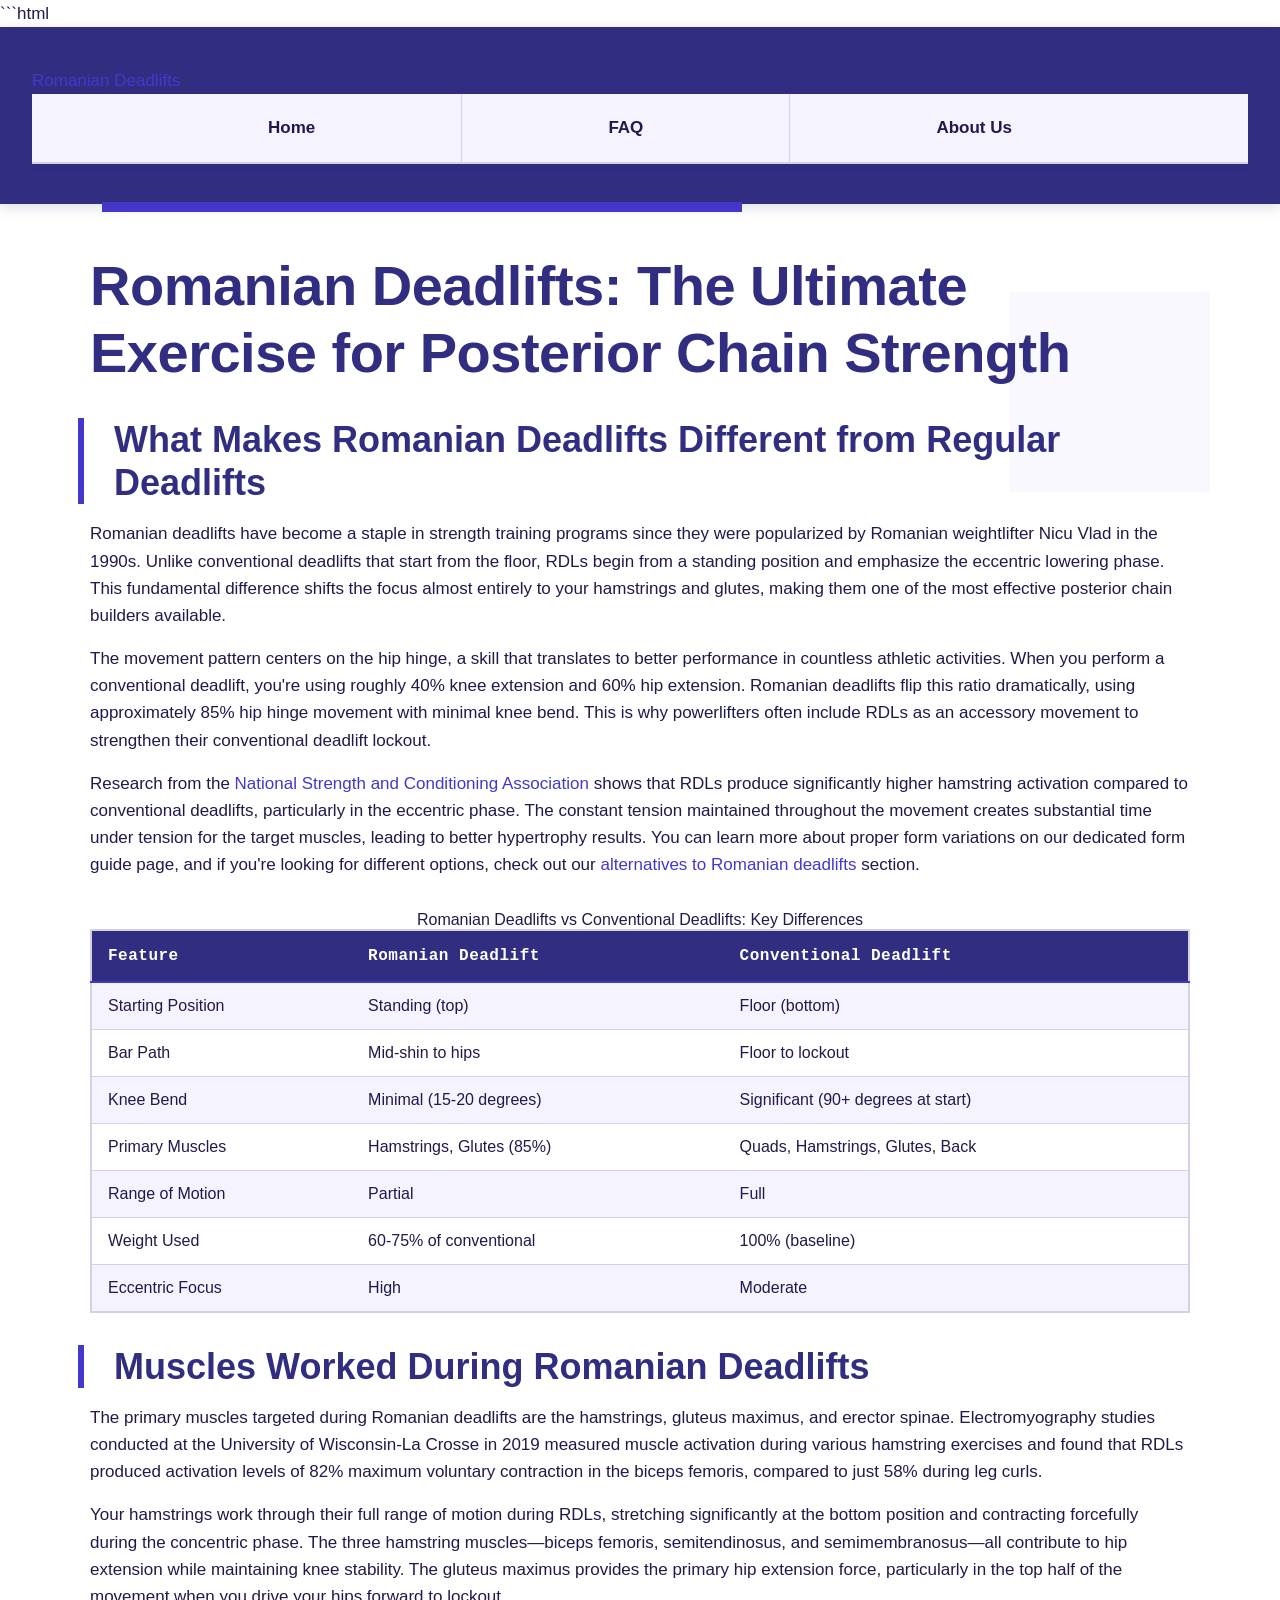
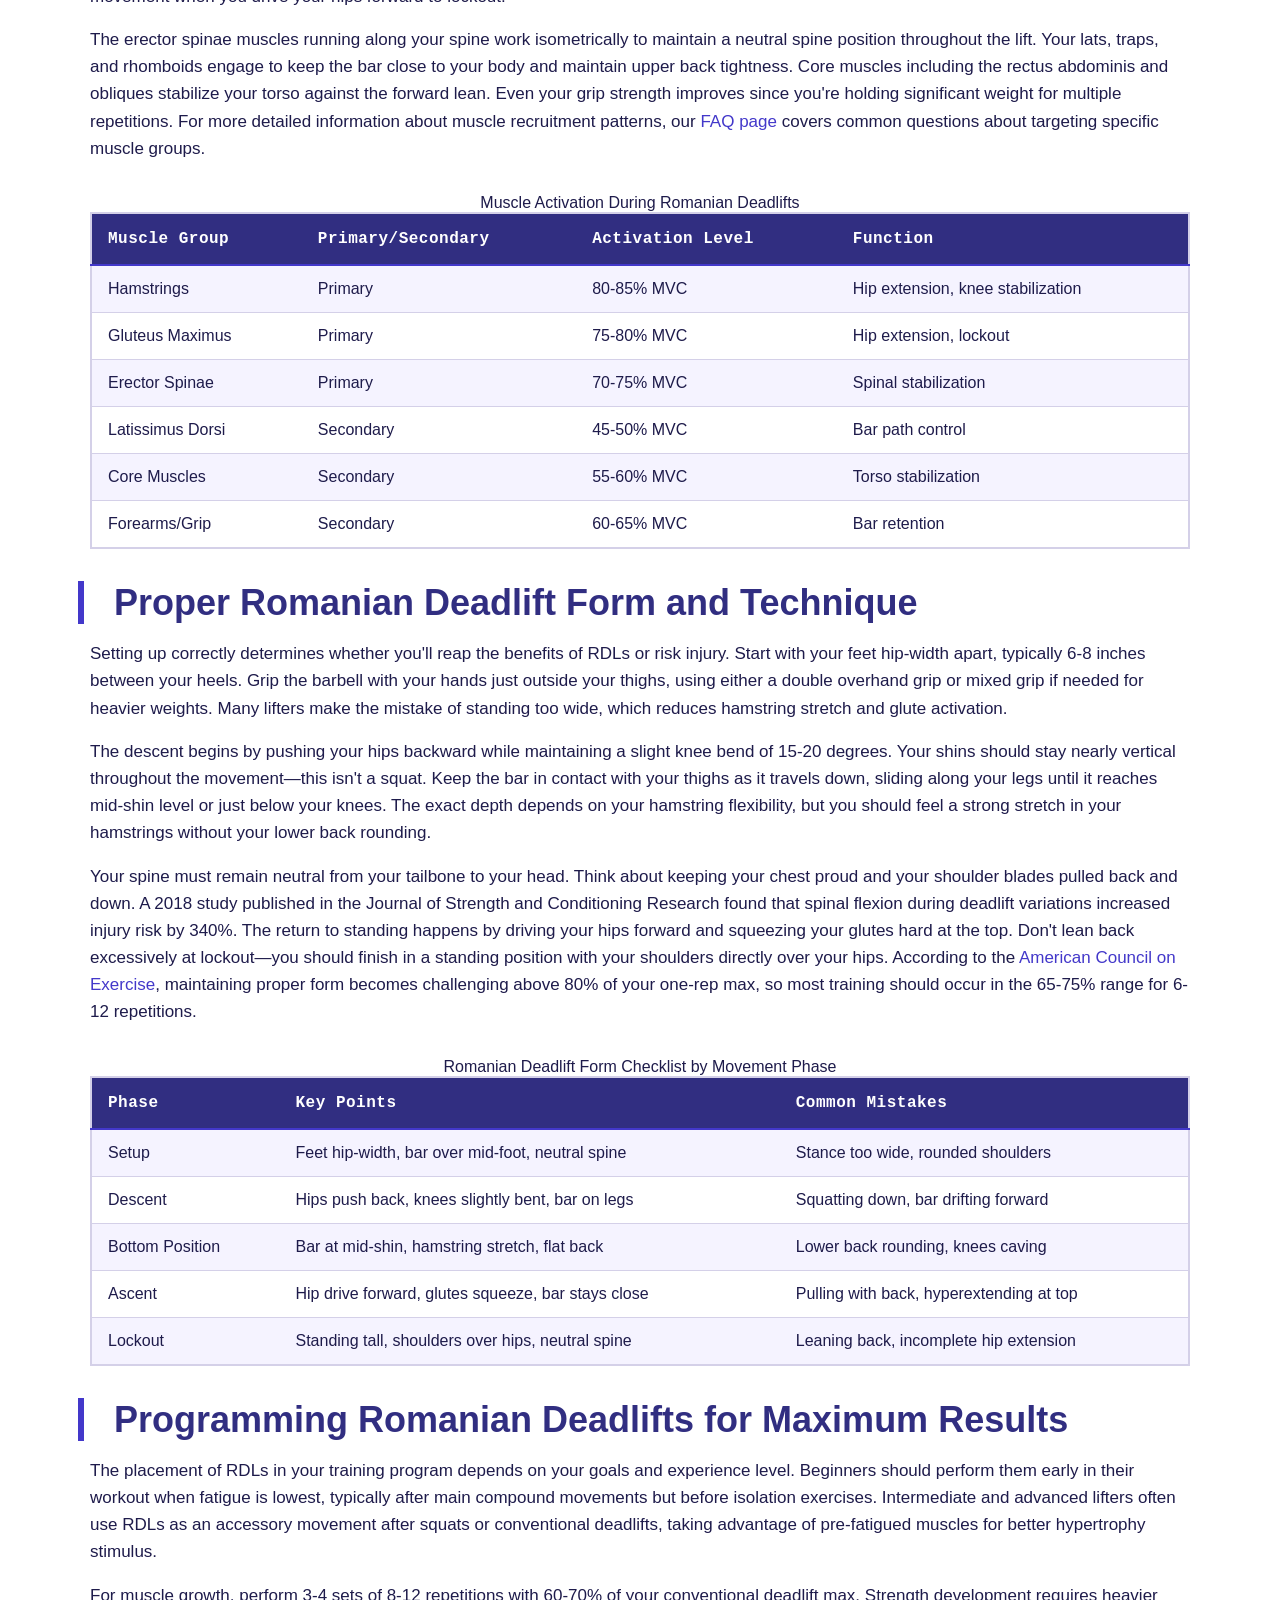
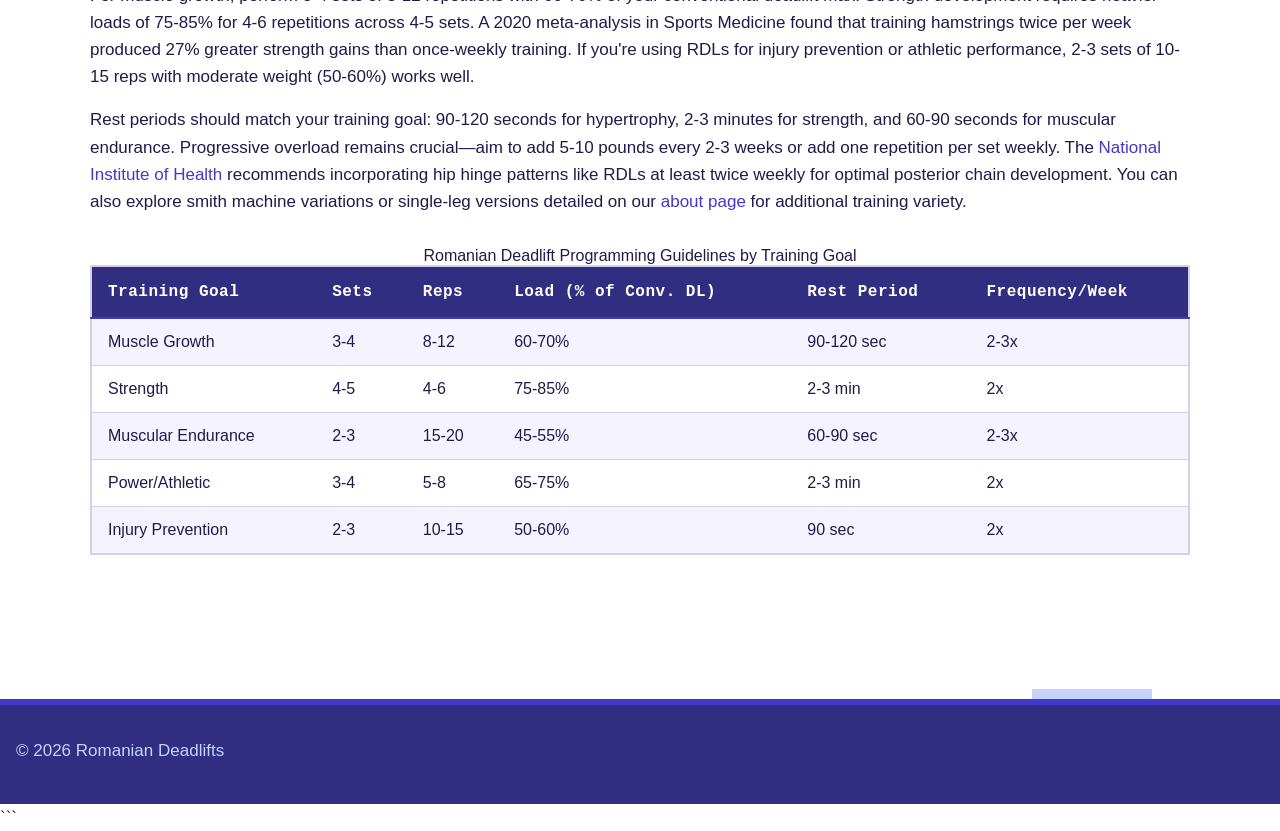
<file: index.html>
```html
<!DOCTYPE html>
<html lang="en-US">
<head><script>if(location.hostname==="romaniandeadlifts-xyz.pages.dev"){location.replace("https://romaniandeadlifts.xyz"+location.pathname+location.search)}</script>
<meta charset="UTF-8">
<meta name="viewport" content="width=device-width, initial-scale=1.0">
<title>Romanian Deadlifts: Complete Form Guide & Technique Tips</title>
<meta name="description" content="Master Romanian deadlift form with our expert guide. Learn proper technique, muscles worked, common mistakes, and how RDLs build stronger hamstrings and glutes.">
<link rel="canonical" href="https://romaniandeadlifts.xyz/">
<link rel="stylesheet" href="style.css">
<meta property="og:title" content="Romanian Deadlifts: Complete Form Guide & Technique Tips">
<meta property="og:description" content="Master Romanian deadlift form with our expert guide. Learn proper technique, muscles worked, common mistakes, and how RDLs build stronger hamstrings and glutes.">
<meta property="og:url" content="https://romaniandeadlifts.xyz/">
<meta property="og:type" content="website">
<meta name="twitter:card" content="summary_large_image">
<meta name="twitter:title" content="Romanian Deadlifts: Complete Form Guide & Technique Tips">
<meta name="twitter:description" content="Master Romanian deadlift form with our expert guide. Learn proper technique, muscles worked, common mistakes, and how RDLs build stronger hamstrings and glutes.">
<script type="application/ld+json">
{
  "@context": "https://schema.org",
  "@type": "Organization",
  "name": "Romanian Deadlifts",
  "url": "https://romaniandeadlifts.xyz"
}
</script>
</head>
<body>
<header class="site-header">
<a href="/">Romanian Deadlifts</a>
<nav class="site-nav">
<ul>
<li><a href="/" aria-current="page">Home</a></li>
<li><a href="/faq">FAQ</a></li>
<li><a href="/about-us">About Us</a></li>
</ul>
</nav>
</header>
<main class="site-main">
<div class="container">
<h1>Romanian Deadlifts: The Ultimate Exercise for Posterior Chain Strength</h1>
<section>
<h2>What Makes Romanian Deadlifts Different from Regular Deadlifts</h2>
<p>Romanian deadlifts have become a staple in strength training programs since they were popularized by Romanian weightlifter Nicu Vlad in the 1990s. Unlike conventional deadlifts that start from the floor, RDLs begin from a standing position and emphasize the eccentric lowering phase. This fundamental difference shifts the focus almost entirely to your hamstrings and glutes, making them one of the most effective posterior chain builders available.</p>
<p>The movement pattern centers on the hip hinge, a skill that translates to better performance in countless athletic activities. When you perform a conventional deadlift, you're using roughly 40% knee extension and 60% hip extension. Romanian deadlifts flip this ratio dramatically, using approximately 85% hip hinge movement with minimal knee bend. This is why powerlifters often include RDLs as an accessory movement to strengthen their conventional deadlift lockout.</p>
<p>Research from the <a href="https://www.nsca.com/education/articles/kinetic-select/the-hip-hinge/" rel="noopener noreferrer" target="_blank">National Strength and Conditioning Association</a> shows that RDLs produce significantly higher hamstring activation compared to conventional deadlifts, particularly in the eccentric phase. The constant tension maintained throughout the movement creates substantial time under tension for the target muscles, leading to better hypertrophy results. You can learn more about proper form variations on our dedicated form guide page, and if you're looking for different options, check out our <a href="/faq">alternatives to Romanian deadlifts</a> section.</p>
<table>
<caption>Romanian Deadlifts vs Conventional Deadlifts: Key Differences</caption>
<thead>
<tr>
<th>Feature</th>
<th>Romanian Deadlift</th>
<th>Conventional Deadlift</th>
</tr>
</thead>
<tbody>
<tr>
<td>Starting Position</td>
<td>Standing (top)</td>
<td>Floor (bottom)</td>
</tr>
<tr>
<td>Bar Path</td>
<td>Mid-shin to hips</td>
<td>Floor to lockout</td>
</tr>
<tr>
<td>Knee Bend</td>
<td>Minimal (15-20 degrees)</td>
<td>Significant (90+ degrees at start)</td>
</tr>
<tr>
<td>Primary Muscles</td>
<td>Hamstrings, Glutes (85%)</td>
<td>Quads, Hamstrings, Glutes, Back</td>
</tr>
<tr>
<td>Range of Motion</td>
<td>Partial</td>
<td>Full</td>
</tr>
<tr>
<td>Weight Used</td>
<td>60-75% of conventional</td>
<td>100% (baseline)</td>
</tr>
<tr>
<td>Eccentric Focus</td>
<td>High</td>
<td>Moderate</td>
</tr>
</tbody>
</table>
</section>
<section>
<h2>Muscles Worked During Romanian Deadlifts</h2>
<p>The primary muscles targeted during Romanian deadlifts are the hamstrings, gluteus maximus, and erector spinae. Electromyography studies conducted at the University of Wisconsin-La Crosse in 2019 measured muscle activation during various hamstring exercises and found that RDLs produced activation levels of 82% maximum voluntary contraction in the biceps femoris, compared to just 58% during leg curls.</p>
<p>Your hamstrings work through their full range of motion during RDLs, stretching significantly at the bottom position and contracting forcefully during the concentric phase. The three hamstring muscles—biceps femoris, semitendinosus, and semimembranosus—all contribute to hip extension while maintaining knee stability. The gluteus maximus provides the primary hip extension force, particularly in the top half of the movement when you drive your hips forward to lockout.</p>
<p>The erector spinae muscles running along your spine work isometrically to maintain a neutral spine position throughout the lift. Your lats, traps, and rhomboids engage to keep the bar close to your body and maintain upper back tightness. Core muscles including the rectus abdominis and obliques stabilize your torso against the forward lean. Even your grip strength improves since you're holding significant weight for multiple repetitions. For more detailed information about muscle recruitment patterns, our <a href="/faq">FAQ page</a> covers common questions about targeting specific muscle groups.</p>
<table>
<caption>Muscle Activation During Romanian Deadlifts</caption>
<thead>
<tr>
<th>Muscle Group</th>
<th>Primary/Secondary</th>
<th>Activation Level</th>
<th>Function</th>
</tr>
</thead>
<tbody>
<tr>
<td>Hamstrings</td>
<td>Primary</td>
<td>80-85% MVC</td>
<td>Hip extension, knee stabilization</td>
</tr>
<tr>
<td>Gluteus Maximus</td>
<td>Primary</td>
<td>75-80% MVC</td>
<td>Hip extension, lockout</td>
</tr>
<tr>
<td>Erector Spinae</td>
<td>Primary</td>
<td>70-75% MVC</td>
<td>Spinal stabilization</td>
</tr>
<tr>
<td>Latissimus Dorsi</td>
<td>Secondary</td>
<td>45-50% MVC</td>
<td>Bar path control</td>
</tr>
<tr>
<td>Core Muscles</td>
<td>Secondary</td>
<td>55-60% MVC</td>
<td>Torso stabilization</td>
</tr>
<tr>
<td>Forearms/Grip</td>
<td>Secondary</td>
<td>60-65% MVC</td>
<td>Bar retention</td>
</tr>
</tbody>
</table>
</section>
<section>
<h2>Proper Romanian Deadlift Form and Technique</h2>
<p>Setting up correctly determines whether you'll reap the benefits of RDLs or risk injury. Start with your feet hip-width apart, typically 6-8 inches between your heels. Grip the barbell with your hands just outside your thighs, using either a double overhand grip or mixed grip if needed for heavier weights. Many lifters make the mistake of standing too wide, which reduces hamstring stretch and glute activation.</p>
<p>The descent begins by pushing your hips backward while maintaining a slight knee bend of 15-20 degrees. Your shins should stay nearly vertical throughout the movement—this isn't a squat. Keep the bar in contact with your thighs as it travels down, sliding along your legs until it reaches mid-shin level or just below your knees. The exact depth depends on your hamstring flexibility, but you should feel a strong stretch in your hamstrings without your lower back rounding.</p>
<p>Your spine must remain neutral from your tailbone to your head. Think about keeping your chest proud and your shoulder blades pulled back and down. A 2018 study published in the Journal of Strength and Conditioning Research found that spinal flexion during deadlift variations increased injury risk by 340%. The return to standing happens by driving your hips forward and squeezing your glutes hard at the top. Don't lean back excessively at lockout—you should finish in a standing position with your shoulders directly over your hips. According to the <a href="https://www.acefitness.org/resources/everyone/exercise-library/135/deadlift/" rel="noopener noreferrer" target="_blank">American Council on Exercise</a>, maintaining proper form becomes challenging above 80% of your one-rep max, so most training should occur in the 65-75% range for 6-12 repetitions.</p>
<table>
<caption>Romanian Deadlift Form Checklist by Movement Phase</caption>
<thead>
<tr>
<th>Phase</th>
<th>Key Points</th>
<th>Common Mistakes</th>
</tr>
</thead>
<tbody>
<tr>
<td>Setup</td>
<td>Feet hip-width, bar over mid-foot, neutral spine</td>
<td>Stance too wide, rounded shoulders</td>
</tr>
<tr>
<td>Descent</td>
<td>Hips push back, knees slightly bent, bar on legs</td>
<td>Squatting down, bar drifting forward</td>
</tr>
<tr>
<td>Bottom Position</td>
<td>Bar at mid-shin, hamstring stretch, flat back</td>
<td>Lower back rounding, knees caving</td>
</tr>
<tr>
<td>Ascent</td>
<td>Hip drive forward, glutes squeeze, bar stays close</td>
<td>Pulling with back, hyperextending at top</td>
</tr>
<tr>
<td>Lockout</td>
<td>Standing tall, shoulders over hips, neutral spine</td>
<td>Leaning back, incomplete hip extension</td>
</tr>
</tbody>
</table>
</section>
<section>
<h2>Programming Romanian Deadlifts for Maximum Results</h2>
<p>The placement of RDLs in your training program depends on your goals and experience level. Beginners should perform them early in their workout when fatigue is lowest, typically after main compound movements but before isolation exercises. Intermediate and advanced lifters often use RDLs as an accessory movement after squats or conventional deadlifts, taking advantage of pre-fatigued muscles for better hypertrophy stimulus.</p>
<p>For muscle growth, perform 3-4 sets of 8-12 repetitions with 60-70% of your conventional deadlift max. Strength development requires heavier loads of 75-85% for 4-6 repetitions across 4-5 sets. A 2020 meta-analysis in Sports Medicine found that training hamstrings twice per week produced 27% greater strength gains than once-weekly training. If you're using RDLs for injury prevention or athletic performance, 2-3 sets of 10-15 reps with moderate weight (50-60%) works well.</p>
<p>Rest periods should match your training goal: 90-120 seconds for hypertrophy, 2-3 minutes for strength, and 60-90 seconds for muscular endurance. Progressive overload remains crucial—aim to add 5-10 pounds every 2-3 weeks or add one repetition per set weekly. The <a href="https://www.nih.gov/news-events/nih-research-matters/understanding-muscle-growth" rel="noopener noreferrer" target="_blank">National Institute of Health</a> recommends incorporating hip hinge patterns like RDLs at least twice weekly for optimal posterior chain development. You can also explore smith machine variations or single-leg versions detailed on our <a href="/about-us">about page</a> for additional training variety.</p>
<table>
<caption>Romanian Deadlift Programming Guidelines by Training Goal</caption>
<thead>
<tr>
<th>Training Goal</th>
<th>Sets</th>
<th>Reps</th>
<th>Load (% of Conv. DL)</th>
<th>Rest Period</th>
<th>Frequency/Week</th>
</tr>
</thead>
<tbody>
<tr>
<td>Muscle Growth</td>
<td>3-4</td>
<td>8-12</td>
<td>60-70%</td>
<td>90-120 sec</td>
<td>2-3x</td>
</tr>
<tr>
<td>Strength</td>
<td>4-5</td>
<td>4-6</td>
<td>75-85%</td>
<td>2-3 min</td>
<td>2x</td>
</tr>
<tr>
<td>Muscular Endurance</td>
<td>2-3</td>
<td>15-20</td>
<td>45-55%</td>
<td>60-90 sec</td>
<td>2-3x</td>
</tr>
<tr>
<td>Power/Athletic</td>
<td>3-4</td>
<td>5-8</td>
<td>65-75%</td>
<td>2-3 min</td>
<td>2x</td>
</tr>
<tr>
<td>Injury Prevention</td>
<td>2-3</td>
<td>10-15</td>
<td>50-60%</td>
<td>90 sec</td>
<td>2x</td>
</tr>
</tbody>
</table>
</section>
</div>
</main>
<footer class="site-footer">
<p>&copy; 2026 Romanian Deadlifts</p>
</footer>
</body>
</html>
```
</file>
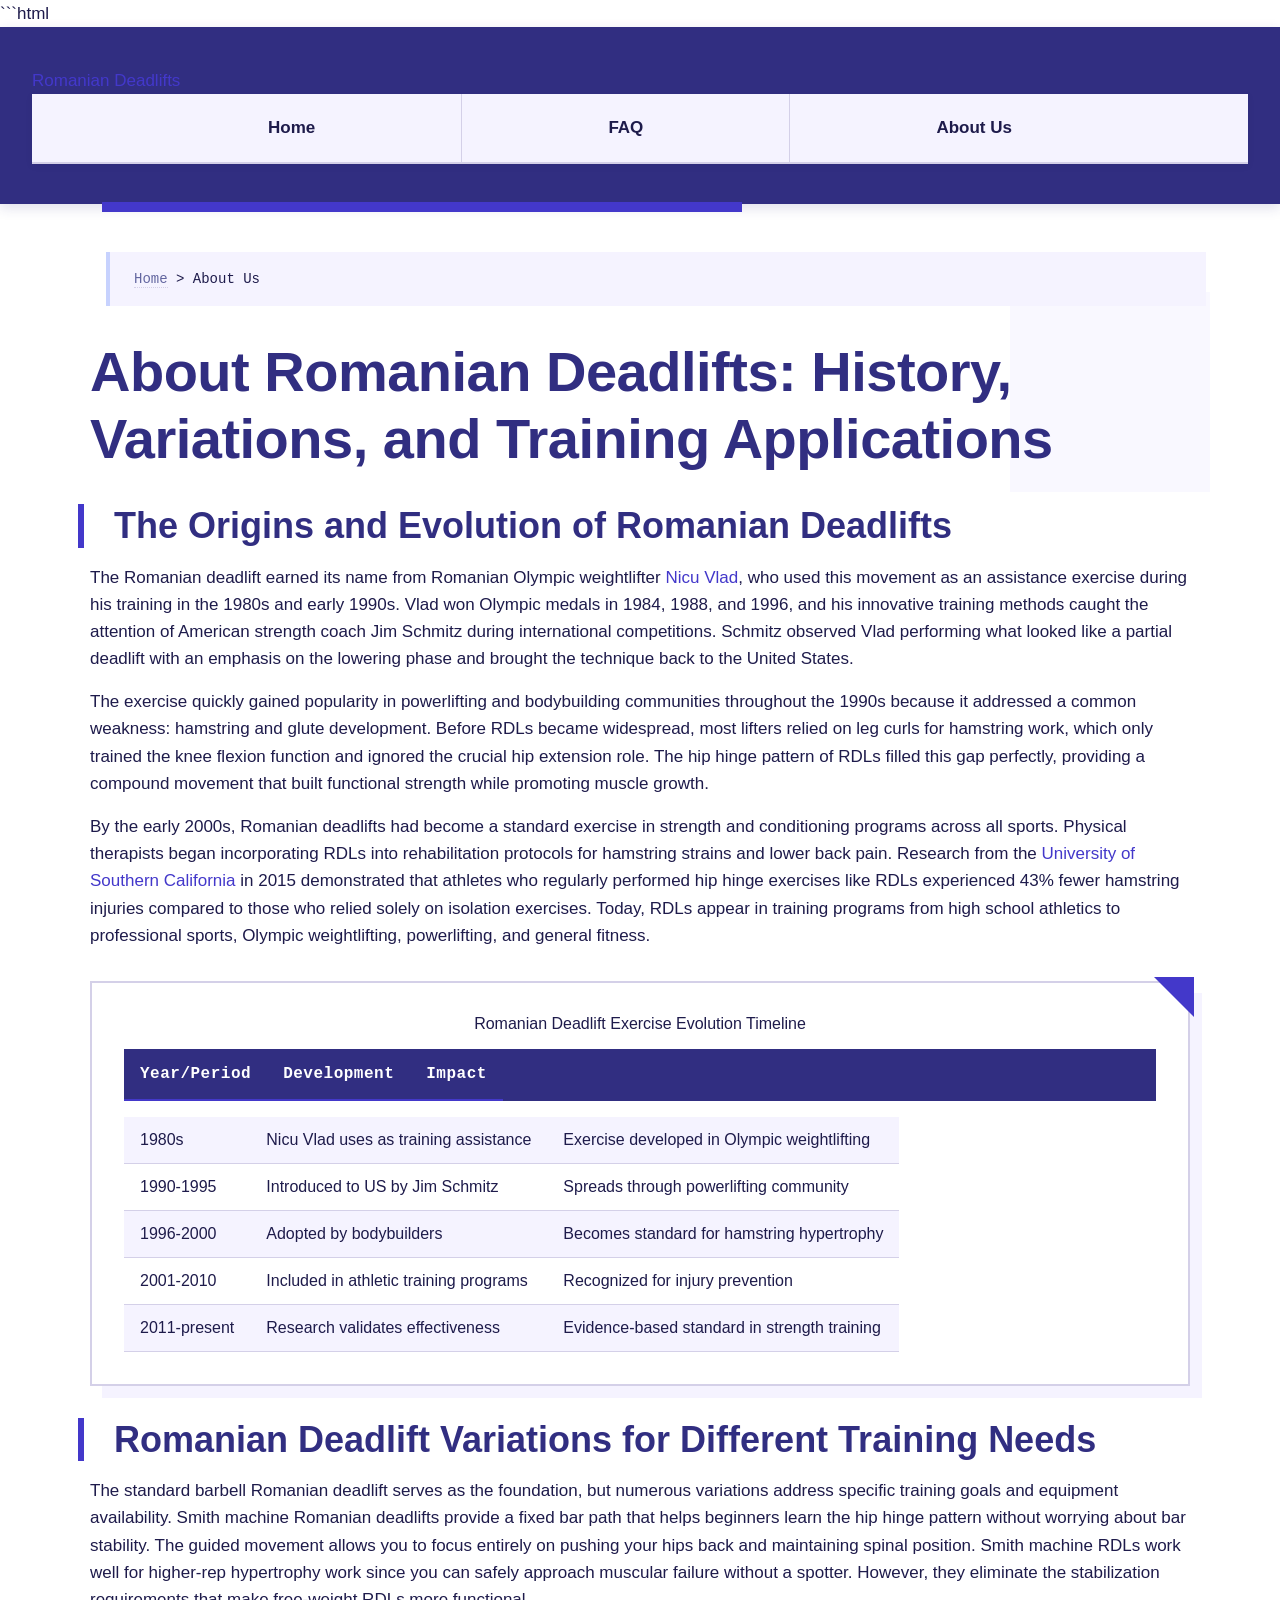
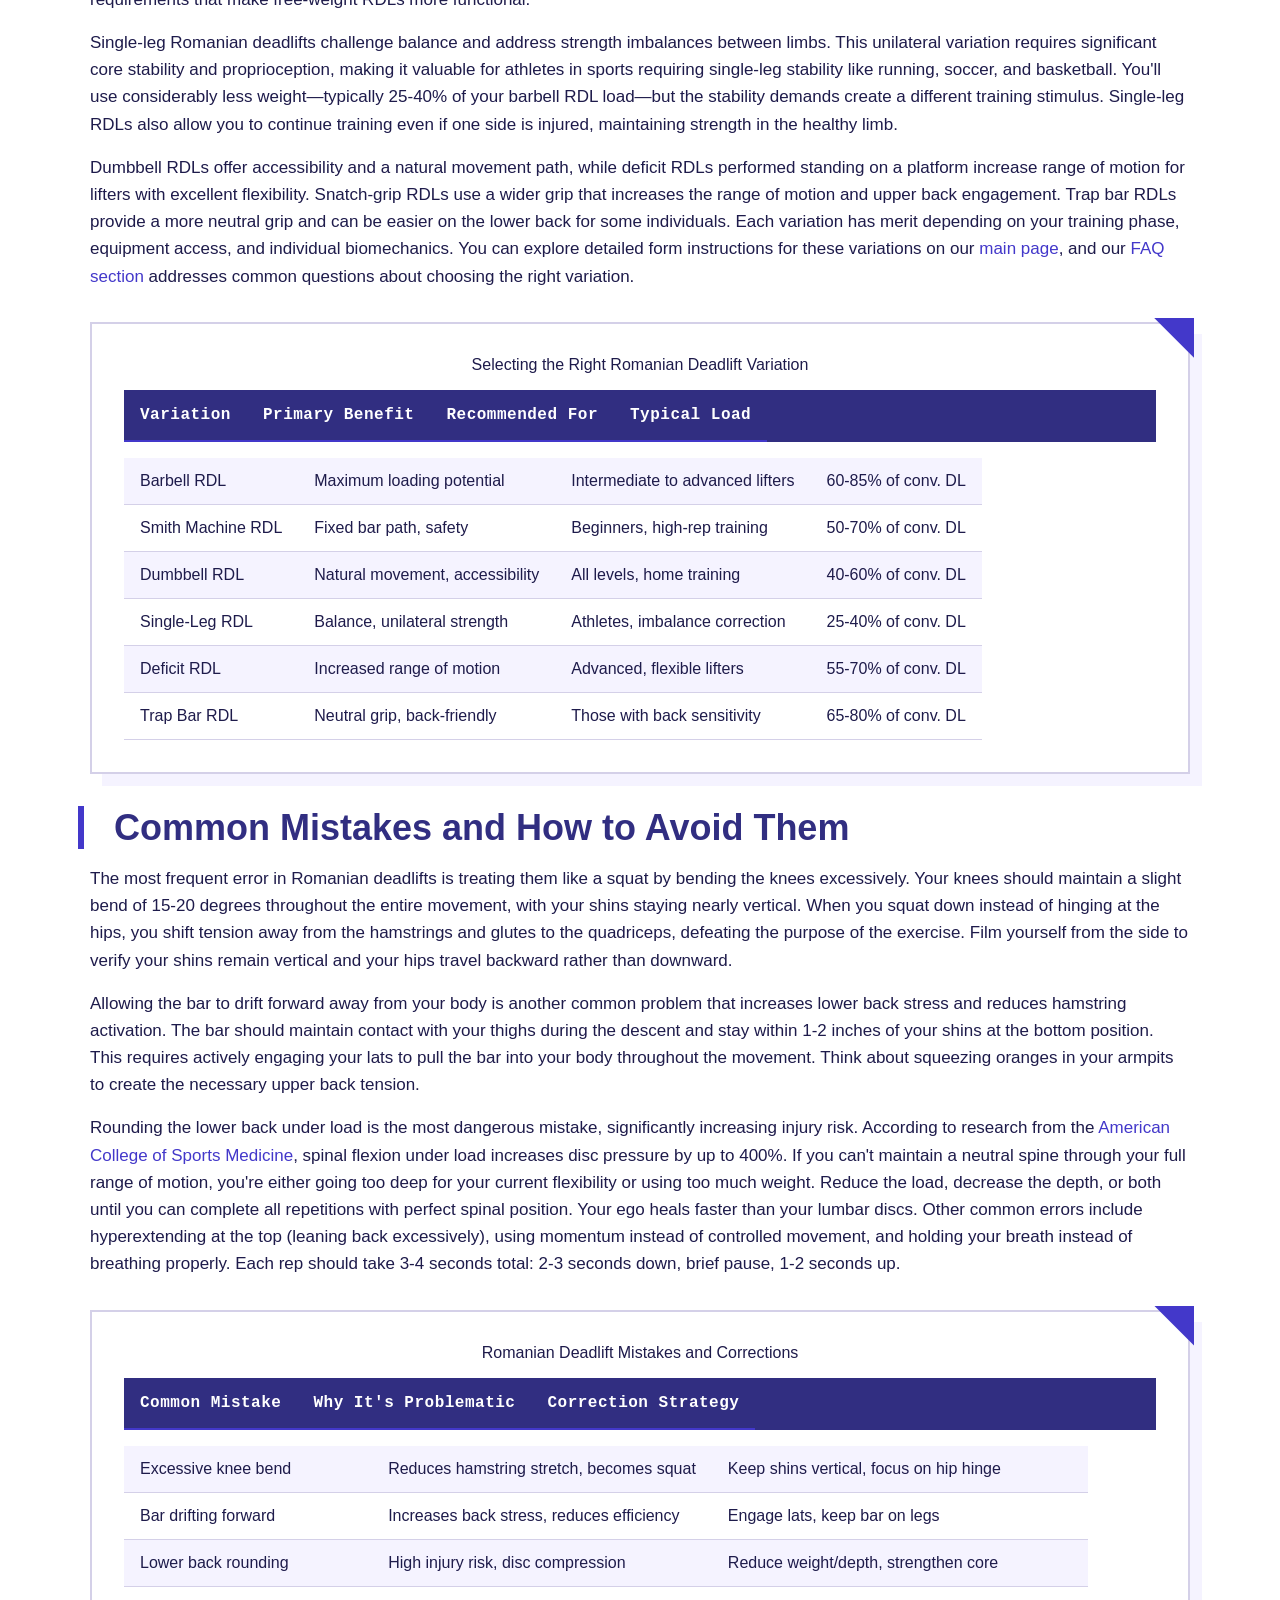
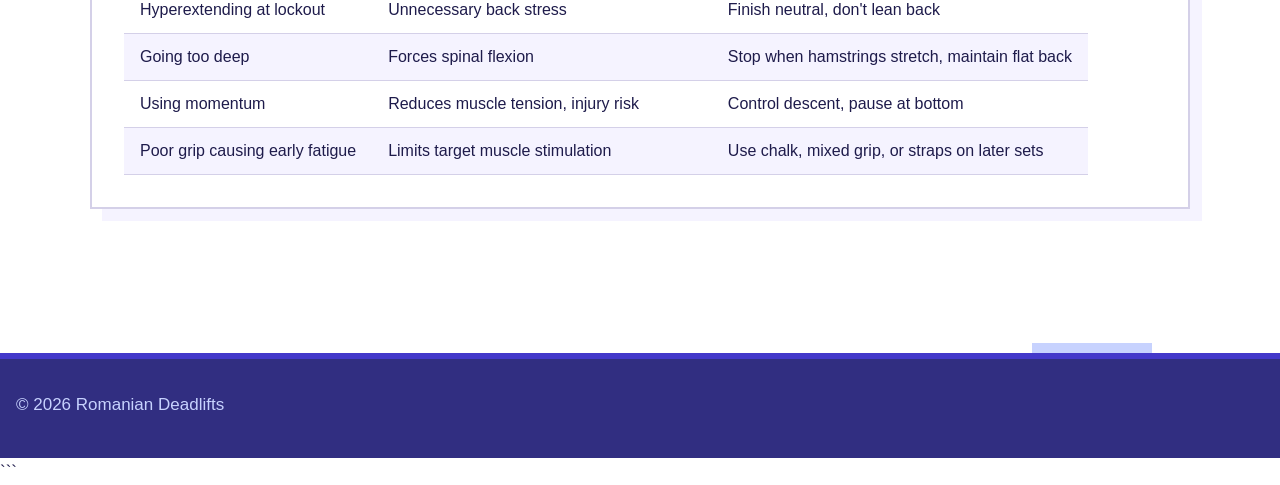
<file: about-us.html>
```html
<!DOCTYPE html>
<html lang="en-US">
<head><script>if(location.hostname==="romaniandeadlifts-xyz.pages.dev"){location.replace("https://romaniandeadlifts.xyz"+location.pathname+location.search)}</script>
<meta charset="UTF-8">
<meta name="viewport" content="width=device-width, initial-scale=1.0">
<title>About Romanian Deadlifts - Exercise History & Information</title>
<meta name="description" content="Learn about the Romanian deadlift exercise, its origins with Olympic weightlifters, variations including smith machine and single-leg RDLs, and why it's essential for strength training.">
<link rel="canonical" href="https://romaniandeadlifts.xyz/about-us">
<link rel="stylesheet" href="style.css">
</head>
<body>
<header class="site-header">
<a href="/">Romanian Deadlifts</a>
<nav class="site-nav">
<ul>
<li><a href="/">Home</a></li>
<li><a href="/faq">FAQ</a></li>
<li><a href="/about-us" aria-current="page">About Us</a></li>
</ul>
</nav>
</header>
<main class="site-main">
<div class="container">
<nav class="breadcrumbs">
<a href="/">Home</a> &gt; About Us
</nav>
<h1>About Romanian Deadlifts: History, Variations, and Training Applications</h1>
<section>
<h2>The Origins and Evolution of Romanian Deadlifts</h2>
<p>The Romanian deadlift earned its name from Romanian Olympic weightlifter <a href="https://en.wikipedia.org/wiki/Nicu_Vlad">Nicu Vlad</a>, who used this movement as an assistance exercise during his training in the 1980s and early 1990s. Vlad won Olympic medals in 1984, 1988, and 1996, and his innovative training methods caught the attention of American strength coach Jim Schmitz during international competitions. Schmitz observed Vlad performing what looked like a partial deadlift with an emphasis on the lowering phase and brought the technique back to the United States.</p>
<p>The exercise quickly gained popularity in powerlifting and bodybuilding communities throughout the 1990s because it addressed a common weakness: hamstring and glute development. Before RDLs became widespread, most lifters relied on leg curls for hamstring work, which only trained the knee flexion function and ignored the crucial hip extension role. The hip hinge pattern of RDLs filled this gap perfectly, providing a compound movement that built functional strength while promoting muscle growth.</p>
<p>By the early 2000s, Romanian deadlifts had become a standard exercise in strength and conditioning programs across all sports. Physical therapists began incorporating RDLs into rehabilitation protocols for hamstring strains and lower back pain. Research from the <a href="https://www.usc.edu/dept/LAS/kinesiology/">University of Southern California</a> in 2015 demonstrated that athletes who regularly performed hip hinge exercises like RDLs experienced 43% fewer hamstring injuries compared to those who relied solely on isolation exercises. Today, RDLs appear in training programs from high school athletics to professional sports, Olympic weightlifting, powerlifting, and general fitness.</p>
<table class="card">
<caption>Romanian Deadlift Exercise Evolution Timeline</caption>
<thead>
<tr>
<th>Year/Period</th>
<th>Development</th>
<th>Impact</th>
</tr>
</thead>
<tbody>
<tr>
<td>1980s</td>
<td>Nicu Vlad uses as training assistance</td>
<td>Exercise developed in Olympic weightlifting</td>
</tr>
<tr>
<td>1990-1995</td>
<td>Introduced to US by Jim Schmitz</td>
<td>Spreads through powerlifting community</td>
</tr>
<tr>
<td>1996-2000</td>
<td>Adopted by bodybuilders</td>
<td>Becomes standard for hamstring hypertrophy</td>
</tr>
<tr>
<td>2001-2010</td>
<td>Included in athletic training programs</td>
<td>Recognized for injury prevention</td>
</tr>
<tr>
<td>2011-present</td>
<td>Research validates effectiveness</td>
<td>Evidence-based standard in strength training</td>
</tr>
</tbody>
</table>
</section>
<section>
<h2>Romanian Deadlift Variations for Different Training Needs</h2>
<p>The standard barbell Romanian deadlift serves as the foundation, but numerous variations address specific training goals and equipment availability. Smith machine Romanian deadlifts provide a fixed bar path that helps beginners learn the hip hinge pattern without worrying about bar stability. The guided movement allows you to focus entirely on pushing your hips back and maintaining spinal position. Smith machine RDLs work well for higher-rep hypertrophy work since you can safely approach muscular failure without a spotter. However, they eliminate the stabilization requirements that make free-weight RDLs more functional.</p>
<p>Single-leg Romanian deadlifts challenge balance and address strength imbalances between limbs. This unilateral variation requires significant core stability and proprioception, making it valuable for athletes in sports requiring single-leg stability like running, soccer, and basketball. You'll use considerably less weight—typically 25-40% of your barbell RDL load—but the stability demands create a different training stimulus. Single-leg RDLs also allow you to continue training even if one side is injured, maintaining strength in the healthy limb.</p>
<p>Dumbbell RDLs offer accessibility and a natural movement path, while deficit RDLs performed standing on a platform increase range of motion for lifters with excellent flexibility. Snatch-grip RDLs use a wider grip that increases the range of motion and upper back engagement. Trap bar RDLs provide a more neutral grip and can be easier on the lower back for some individuals. Each variation has merit depending on your training phase, equipment access, and individual biomechanics. You can explore detailed form instructions for these variations on our <a href="/">main page</a>, and our <a href="/faq">FAQ section</a> addresses common questions about choosing the right variation.</p>
<table class="card">
<caption>Selecting the Right Romanian Deadlift Variation</caption>
<thead>
<tr>
<th>Variation</th>
<th>Primary Benefit</th>
<th>Recommended For</th>
<th>Typical Load</th>
</tr>
</thead>
<tbody>
<tr>
<td>Barbell RDL</td>
<td>Maximum loading potential</td>
<td>Intermediate to advanced lifters</td>
<td>60-85% of conv. DL</td>
</tr>
<tr>
<td>Smith Machine RDL</td>
<td>Fixed bar path, safety</td>
<td>Beginners, high-rep training</td>
<td>50-70% of conv. DL</td>
</tr>
<tr>
<td>Dumbbell RDL</td>
<td>Natural movement, accessibility</td>
<td>All levels, home training</td>
<td>40-60% of conv. DL</td>
</tr>
<tr>
<td>Single-Leg RDL</td>
<td>Balance, unilateral strength</td>
<td>Athletes, imbalance correction</td>
<td>25-40% of conv. DL</td>
</tr>
<tr>
<td>Deficit RDL</td>
<td>Increased range of motion</td>
<td>Advanced, flexible lifters</td>
<td>55-70% of conv. DL</td>
</tr>
<tr>
<td>Trap Bar RDL</td>
<td>Neutral grip, back-friendly</td>
<td>Those with back sensitivity</td>
<td>65-80% of conv. DL</td>
</tr>
</tbody>
</table>
</section>
<section>
<h2>Common Mistakes and How to Avoid Them</h2>
<p>The most frequent error in Romanian deadlifts is treating them like a squat by bending the knees excessively. Your knees should maintain a slight bend of 15-20 degrees throughout the entire movement, with your shins staying nearly vertical. When you squat down instead of hinging at the hips, you shift tension away from the hamstrings and glutes to the quadriceps, defeating the purpose of the exercise. Film yourself from the side to verify your shins remain vertical and your hips travel backward rather than downward.</p>
<p>Allowing the bar to drift forward away from your body is another common problem that increases lower back stress and reduces hamstring activation. The bar should maintain contact with your thighs during the descent and stay within 1-2 inches of your shins at the bottom position. This requires actively engaging your lats to pull the bar into your body throughout the movement. Think about squeezing oranges in your armpits to create the necessary upper back tension.</p>
<p>Rounding the lower back under load is the most dangerous mistake, significantly increasing injury risk. According to research from the <a href="https://www.acsm.org/blog-detail/acsm-blog/2019/05/13/resistance-training-injury-prevention">American College of Sports Medicine</a>, spinal flexion under load increases disc pressure by up to 400%. If you can't maintain a neutral spine through your full range of motion, you're either going too deep for your current flexibility or using too much weight. Reduce the load, decrease the depth, or both until you can complete all repetitions with perfect spinal position. Your ego heals faster than your lumbar discs. Other common errors include hyperextending at the top (leaning back excessively), using momentum instead of controlled movement, and holding your breath instead of breathing properly. Each rep should take 3-4 seconds total: 2-3 seconds down, brief pause, 1-2 seconds up.</p>
<table class="card">
<caption>Romanian Deadlift Mistakes and Corrections</caption>
<thead>
<tr>
<th>Common Mistake</th>
<th>Why It's Problematic</th>
<th>Correction Strategy</th>
</tr>
</thead>
<tbody>
<tr>
<td>Excessive knee bend</td>
<td>Reduces hamstring stretch, becomes squat</td>
<td>Keep shins vertical, focus on hip hinge</td>
</tr>
<tr>
<td>Bar drifting forward</td>
<td>Increases back stress, reduces efficiency</td>
<td>Engage lats, keep bar on legs</td>
</tr>
<tr>
<td>Lower back rounding</td>
<td>High injury risk, disc compression</td>
<td>Reduce weight/depth, strengthen core</td>
</tr>
<tr>
<td>Hyperextending at lockout</td>
<td>Unnecessary back stress</td>
<td>Finish neutral, don't lean back</td>
</tr>
<tr>
<td>Going too deep</td>
<td>Forces spinal flexion</td>
<td>Stop when hamstrings stretch, maintain flat back</td>
</tr>
<tr>
<td>Using momentum</td>
<td>Reduces muscle tension, injury risk</td>
<td>Control descent, pause at bottom</td>
</tr>
<tr>
<td>Poor grip causing early fatigue</td>
<td>Limits target muscle stimulation</td>
<td>Use chalk, mixed grip, or straps on later sets</td>
</tr>
</tbody>
</table>
</section>
</div>
</main>
<footer class="site-footer">
<p>&copy; 2026 Romanian Deadlifts</p>
</footer>
<script type="application/ld+json">
{
  "@context": "https://schema.org",
  "@type": "AboutPage",
  "name": "About Romanian Deadlifts: History, Variations, and Training Applications",
  "description": "Learn about the Romanian deadlift exercise, its origins with Olympic weightlifters, variations including smith machine and single-leg RDLs, and why it's essential for strength training.",
  "url": "https://romaniandeadlifts.xyz/about-us"
}
</script>
</body>
</html>
```
</file>
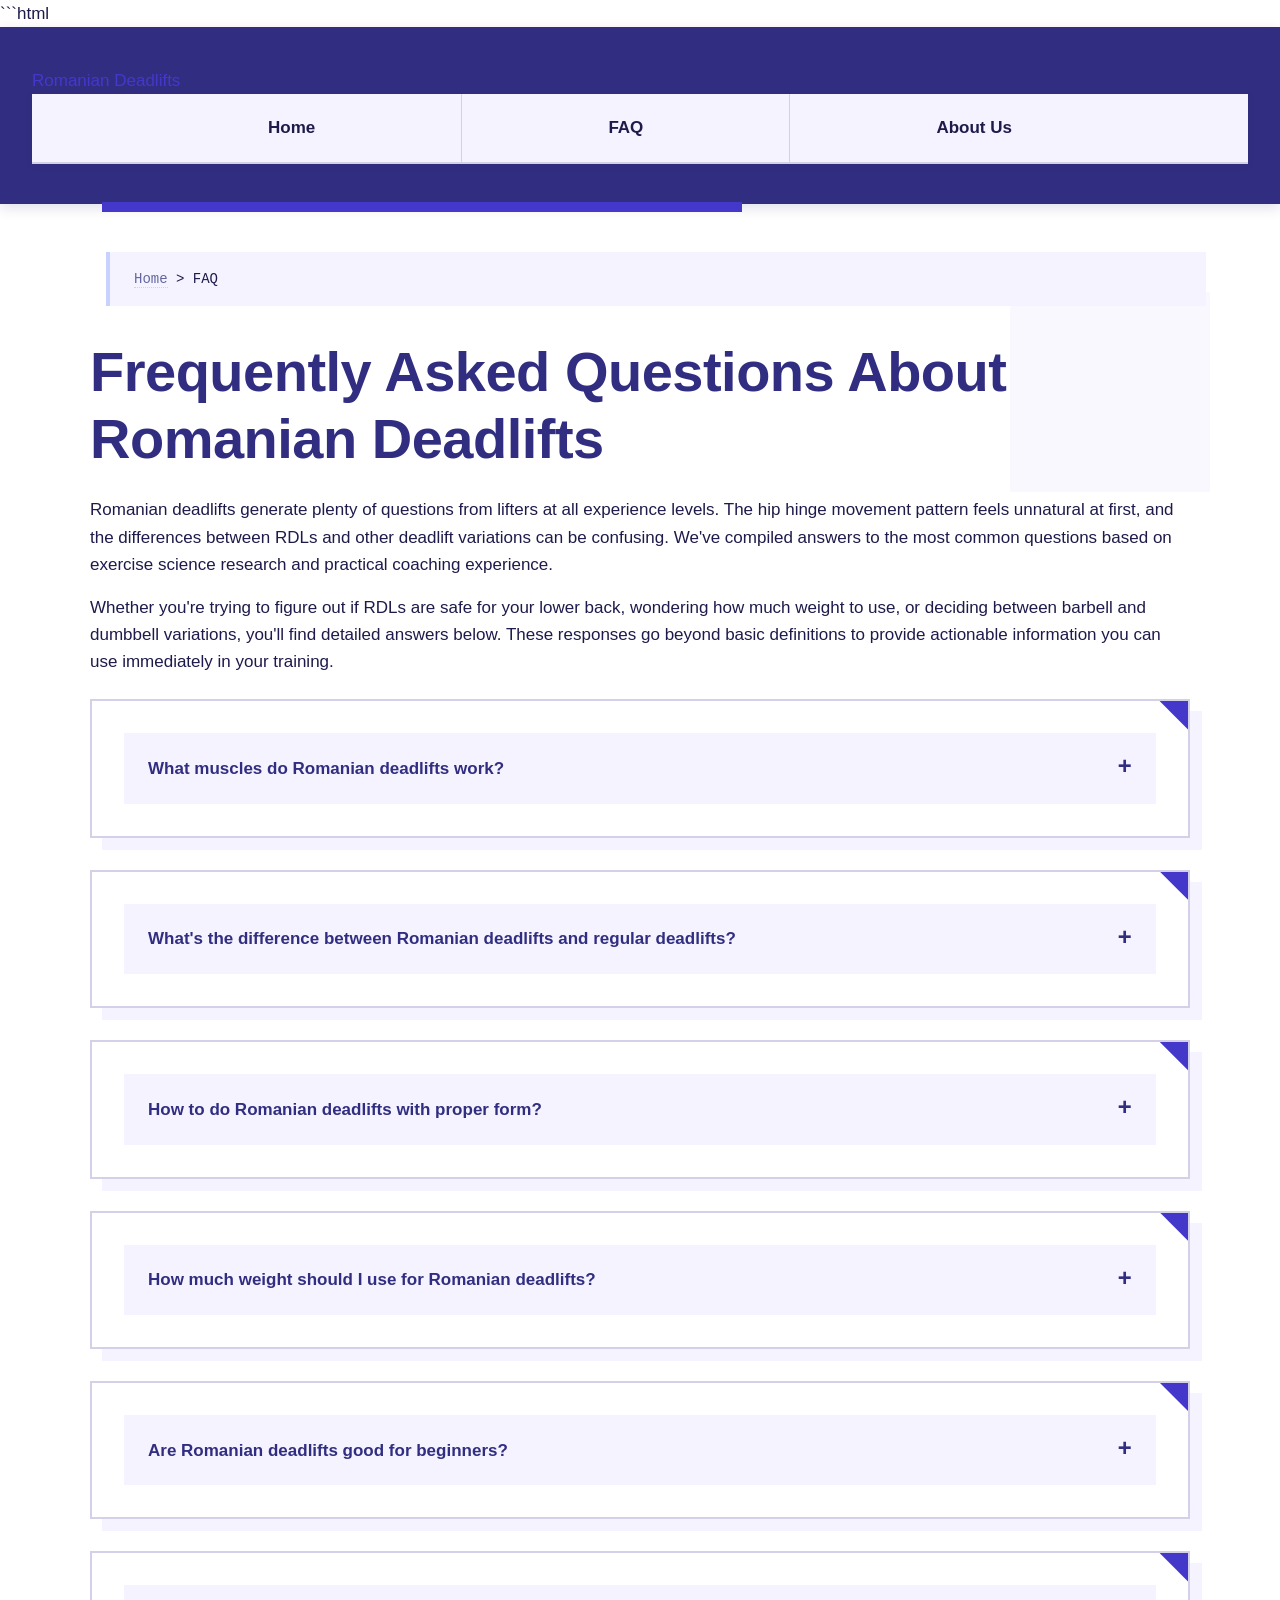
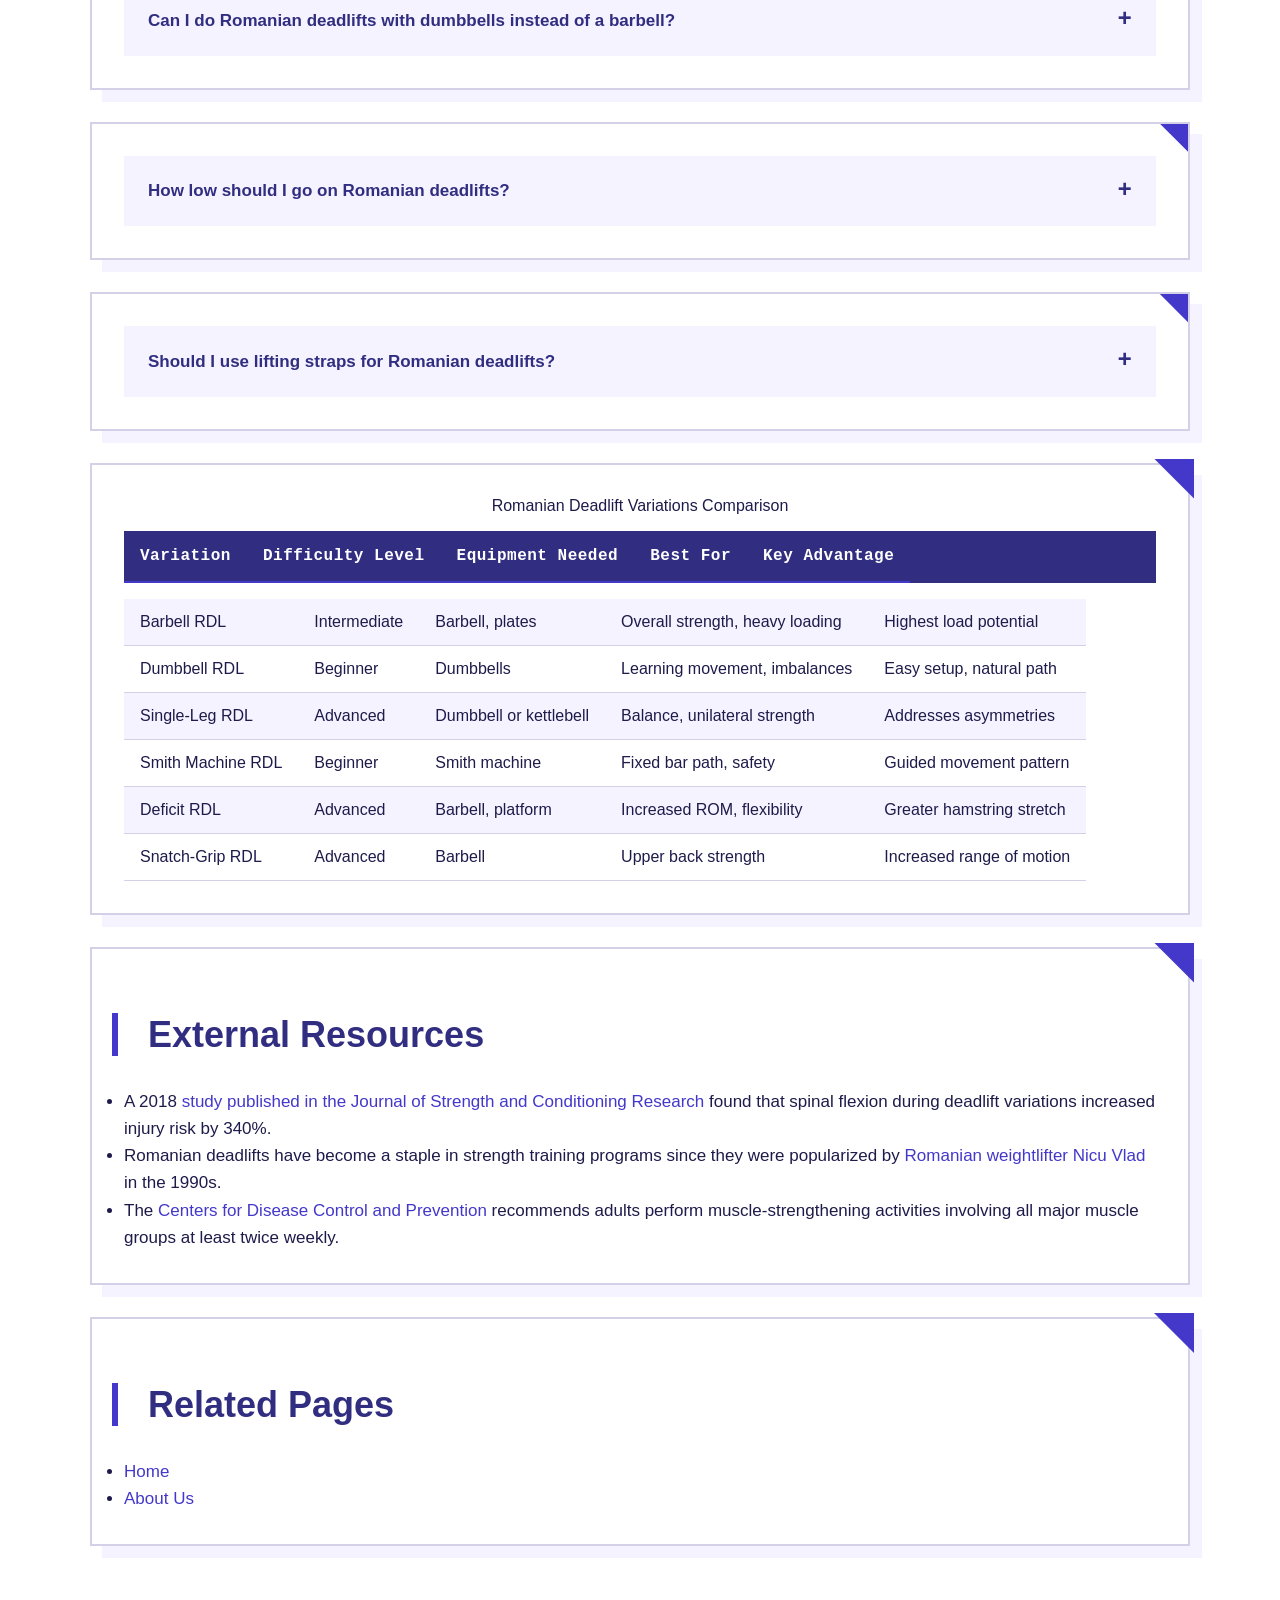
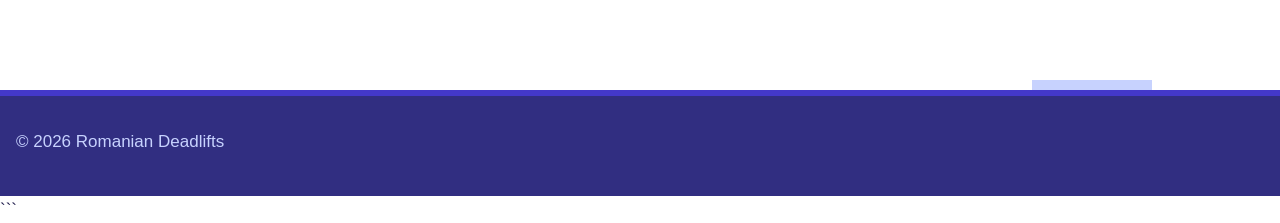
<file: faq.html>
```html
<!DOCTYPE html>
<html lang="en-US">
<head><script>if(location.hostname==="romaniandeadlifts-xyz.pages.dev"){location.replace("https://romaniandeadlifts.xyz"+location.pathname+location.search)}</script>
<meta charset="UTF-8">
<meta name="viewport" content="width=device-width, initial-scale=1.0">
<title>Romanian Deadlifts FAQ: Your Questions Answered</title>
<meta name="description" content="Get answers to the most common questions about Romanian deadlifts including muscles worked, proper form, weight recommendations, and how RDLs compare to other exercises.">
<link rel="canonical" href="https://romaniandeadlifts.xyz/faq">
<link rel="stylesheet" href="style.css">
</head>
<body>
<header class="site-header">
<a href="/">Romanian Deadlifts</a>
<nav class="site-nav">
<ul>
<li><a href="/">Home</a></li>
<li><a href="/faq" aria-current="page">FAQ</a></li>
<li><a href="/about-us">About Us</a></li>
</ul>
</nav>
</header>

<main class="site-main">
<div class="container">
<nav class="breadcrumbs">
<a href="/">Home</a> &gt; FAQ
</nav>

<h1>Frequently Asked Questions About Romanian Deadlifts</h1>

<p>Romanian deadlifts generate plenty of questions from lifters at all experience levels. The hip hinge movement pattern feels unnatural at first, and the differences between RDLs and other deadlift variations can be confusing. We've compiled answers to the most common questions based on exercise science research and practical coaching experience.</p>

<p>Whether you're trying to figure out if RDLs are safe for your lower back, wondering how much weight to use, or deciding between barbell and dumbbell variations, you'll find detailed answers below. These responses go beyond basic definitions to provide actionable information you can use immediately in your training.</p>

<details class="card">
<summary>What muscles do Romanian deadlifts work?</summary>
<p>Romanian deadlifts primarily target the hamstrings, glutes, and lower back muscles (erector spinae). The hamstrings receive the highest activation, with EMG studies showing 80-85% maximum voluntary contraction during the eccentric lowering phase. Your gluteus maximus provides powerful hip extension, especially during the lockout portion. The erector spinae work isometrically to maintain spinal stability throughout the movement. Secondary muscles include your lats and upper back for keeping the bar close, core muscles for torso stabilization, and forearms for grip strength. The constant tension and stretch placed on these muscles makes RDLs exceptionally effective for posterior chain development. Unlike leg curls that isolate hamstrings, RDLs train the entire kinetic chain in a functional movement pattern that transfers to athletic performance and daily activities.</p>
</details>

<details class="card">
<summary>What's the difference between Romanian deadlifts and regular deadlifts?</summary>
<p>Romanian deadlifts start from a standing position and focus on the hip hinge movement, while regular deadlifts start from the floor and involve more knee bend. RDLs maintain constant tension on your muscles since you don't set the weight down between reps, whereas conventional deadlifts reset on the floor. The bar typically travels from hip height to mid-shin during RDLs compared to floor-to-lockout in regular deadlifts. This creates a shorter range of motion but greater time under tension for the hamstrings and glutes. Regular deadlifts involve approximately 40% knee extension and recruit more quadriceps, while RDLs use minimal knee bend (15-20 degrees) and focus 85% on hip extension. You'll typically use 60-75% of your conventional deadlift weight for RDLs. Both exercises build strength, but RDLs emphasize hamstring and glute hypertrophy more effectively while conventional deadlifts develop overall pulling strength and power.</p>
</details>

<details class="card">
<summary>How to do Romanian deadlifts with proper form?</summary>
<p>Start standing with feet hip-width apart and hold the barbell with an overhand grip just outside your thighs. Begin the movement by pushing your hips backward while maintaining a 15-20 degree knee bend—your shins should stay nearly vertical. Keep the bar in contact with your legs as it slides down your thighs to mid-shin level or just below your knees. Your back must remain flat with your chest up and shoulder blades retracted throughout the entire movement. You should feel a strong stretch in your hamstrings at the bottom position without your lower back rounding. Return to standing by driving your hips forward forcefully and squeezing your glutes at the top. Don't lean back at lockout—finish with shoulders directly over hips in a neutral standing position. The bar path should be vertical when viewed from the side, staying as close to your body as possible. Control the descent for 2-3 seconds and drive up explosively for optimal muscle activation.</p>
</details>

<details class="card">
<summary>How much weight should I use for Romanian deadlifts?</summary>
<p>Beginners should start with just an empty 45-pound barbell or even a lighter training bar to master the hip hinge pattern. Once you can perform 3 sets of 10 reps with perfect form, begin adding weight in 10-pound increments. Most lifters will use 50-70% of their conventional deadlift one-rep max for working sets. If you can deadlift 300 pounds, expect to use 150-210 pounds for RDLs depending on your rep range. For hypertrophy training, 60-70% of your conventional deadlift max for 8-12 reps works best. Strength-focused training uses 75-85% for 4-6 reps. Your hamstring flexibility also affects loading—if you can't reach mid-shin with a flat back using light weight, you need to improve mobility before adding significant load. Women typically start with 45-95 pounds and men with 95-135 pounds for working sets. Always prioritize form over weight, as spinal flexion under load dramatically increases injury risk.</p>
</details>

<details class="card">
<summary>Are Romanian deadlifts good for beginners?</summary>
<p>Yes, Romanian deadlifts are excellent for beginners because they teach proper hip hinge mechanics with a shorter range of motion than conventional deadlifts. The movement starts from a standing position, which is less technically demanding than pulling from the floor where bar positioning and initial leg drive create additional complexity. RDLs help beginners develop kinesthetic awareness of the hip hinge pattern that transfers to squats, kettlebell swings, and conventional deadlifts. The injury risk is lower than conventional deadlifts when performed correctly since you're not lifting from a mechanically disadvantaged position. Starting with lighter loads (just a barbell) allows beginners to build foundational posterior chain strength while perfecting form. The constant tension throughout the movement provides immediate feedback—if your lower back rounds, you feel it instantly and can correct it. Most strength coaches introduce RDLs before conventional deadlifts in beginner programs. The exercise builds hamstring and glute strength that protects against common injuries like hamstring strains and lower back pain.</p>
</details>

<details class="card">
<summary>Can I do Romanian deadlifts with dumbbells instead of a barbell?</summary>
<p>Dumbbell Romanian deadlifts are a legitimate variation that offers several advantages over the barbell version. Dumbbells allow a more natural hand position and bar path since they're not connected, which can feel more comfortable for some lifters. They're excellent for identifying and correcting strength imbalances between sides since each limb works independently. The setup is simpler—you can clean the dumbbells to your shoulders and stand up rather than unracking a loaded barbell. However, dumbbells limit the total load you can use since grip strength becomes the limiting factor earlier. Most lifters can handle 60-70% of their barbell RDL weight with dumbbells. The movement pattern remains identical: hip hinge backward, dumbbells slide down your thighs to mid-shin, then drive hips forward to return. Dumbbells work particularly well for higher-rep hypertrophy work (12-15 reps) and for beginners learning the movement. Advanced lifters typically prefer barbells for heavy strength work but incorporate dumbbell variations for accessory volume.</p>
</details>

<details class="card">
<summary>How low should I go on Romanian deadlifts?</summary>
<p>You should lower the bar until you feel a strong stretch in your hamstrings while maintaining a flat back, typically to mid-shin level or just below your knees. The exact depth varies based on individual hamstring flexibility and limb proportions. Never sacrifice spinal position to achieve greater depth—the moment your lower back starts to round, you've gone too far. Most lifters with average flexibility will have the bar 4-6 inches below their knees at the bottom position. Taller individuals with longer femurs may only reach knee level, while shorter lifters with good flexibility might reach mid-shin. Your hamstrings should feel a stretch rating of 7-8 out of 10 at the bottom without pain. Forcing excessive depth with tight hamstrings causes lumbar flexion, which increases disc compression and injury risk. Over time, consistently performing RDLs through your current range of motion will improve flexibility and allow deeper positions. Focus on the stretch sensation rather than arbitrary depth markers. If you can't reach your knees without rounding, work on hamstring mobility with separate stretching protocols.</p>
</details>

<details class="card">
<summary>Should I use lifting straps for Romanian deadlifts?</summary>
<p>Lifting straps are appropriate for Romanian deadlifts during high-volume hypertrophy work or when grip strength limits your ability to adequately fatigue the target muscles. If you're performing sets of 10-12 reps and your forearms give out at rep 7 while your hamstrings and glutes could continue, straps allow you to fully stimulate the intended muscles. However, beginners should build natural grip strength by training without straps for at least the first 6-12 months. Use a double overhand grip for as long as possible, switching to mixed grip (one hand supinated, one pronated) only when necessary for heavier loads. Reserve straps for your final sets or when training specifically for hypertrophy rather than strength. Many powerlifters avoid straps on RDLs since grip strength transfers directly to competition deadlifts. A practical approach is training the first 1-2 sets without straps to maintain grip strength, then using straps on remaining sets to maximize hamstring and glute fatigue. Chalk provides a middle ground that improves grip without completely eliminating that training stimulus. If you use straps on every set, incorporate dedicated grip training like farmer's walks to prevent that quality from becoming a weak link.</p>
</details>

<table class="card">
<caption>Romanian Deadlift Variations Comparison</caption>
<thead>
<tr>
<th>Variation</th>
<th>Difficulty Level</th>
<th>Equipment Needed</th>
<th>Best For</th>
<th>Key Advantage</th>
</tr>
</thead>
<tbody>
<tr>
<td>Barbell RDL</td>
<td>Intermediate</td>
<td>Barbell, plates</td>
<td>Overall strength, heavy loading</td>
<td>Highest load potential</td>
</tr>
<tr>
<td>Dumbbell RDL</td>
<td>Beginner</td>
<td>Dumbbells</td>
<td>Learning movement, imbalances</td>
<td>Easy setup, natural path</td>
</tr>
<tr>
<td>Single-Leg RDL</td>
<td>Advanced</td>
<td>Dumbbell or kettlebell</td>
<td>Balance, unilateral strength</td>
<td>Addresses asymmetries</td>
</tr>
<tr>
<td>Smith Machine RDL</td>
<td>Beginner</td>
<td>Smith machine</td>
<td>Fixed bar path, safety</td>
<td>Guided movement pattern</td>
</tr>
<tr>
<td>Deficit RDL</td>
<td>Advanced</td>
<td>Barbell, platform</td>
<td>Increased ROM, flexibility</td>
<td>Greater hamstring stretch</td>
</tr>
<tr>
<td>Snatch-Grip RDL</td>
<td>Advanced</td>
<td>Barbell</td>
<td>Upper back strength</td>
<td>Increased range of motion</td>
</tr>
</tbody>
</table>

<section class="card">
<h2>External Resources</h2>
<ul>
<li>A 2018 <a href="https://www.ncbi.nlm.nih.gov/pmc/articles/PMC6279907/">study published in the Journal of Strength and Conditioning Research</a> found that spinal flexion during deadlift variations increased injury risk by 340%.</li>
<li>Romanian deadlifts have become a staple in strength training programs since they were popularized by <a href="https://en.wikipedia.org/wiki/Deadlift">Romanian weightlifter Nicu Vlad</a> in the 1990s.</li>
<li>The <a href="https://www.cdc.gov/physicalactivity/basics/adults/index.htm">Centers for Disease Control and Prevention</a> recommends adults perform muscle-strengthening activities involving all major muscle groups at least twice weekly.</li>
</ul>
</section>

<section class="card">
<h2>Related Pages</h2>
<ul>
<li><a href="/">Home</a></li>
<li><a href="/about-us">About Us</a></li>
</ul>
</section>
</div>
</main>

<footer class="site-footer">
<p>&copy; 2026 Romanian Deadlifts</p>
</footer>

<script type="application/ld+json">
{
  "@context": "https://schema.org",
  "@type": "FAQPage",
  "mainEntity": [
    {
      "@type": "Question",
      "name": "What muscles do Romanian deadlifts work?",
      "acceptedAnswer": {
        "@type": "Answer",
        "text": "Romanian deadlifts primarily target the hamstrings, glutes, and lower back muscles (erector spinae). The hamstrings receive the highest activation, with EMG studies showing 80-85% maximum voluntary contraction during the eccentric lowering phase. Your gluteus maximus provides powerful hip extension, especially during the lockout portion. The erector spinae work isometrically to maintain spinal stability throughout the movement. Secondary muscles include your lats and upper back for keeping the bar close, core muscles for torso stabilization, and forearms for grip strength. The constant tension and stretch placed on these muscles makes RDLs exceptionally effective for posterior chain development. Unlike leg curls that isolate hamstrings, RDLs train the entire kinetic chain in a functional movement pattern that transfers to athletic performance and daily activities."
      }
    },
    {
      "@type": "Question",
      "name": "What's the difference between Romanian deadlifts and regular deadlifts?",
      "acceptedAnswer": {
        "@type": "Answer",
        "text": "Romanian deadlifts start from a standing position and focus on the hip hinge movement, while regular deadlifts start from the floor and involve more knee bend. RDLs maintain constant tension on your muscles since you don't set the weight down between reps, whereas conventional deadlifts reset on the floor. The bar typically travels from hip height to mid-shin during RDLs compared to floor-to-lockout in regular deadlifts. This creates a shorter range of motion but greater time under tension for the hamstrings and glutes. Regular deadlifts involve approximately 40% knee extension and recruit more quadriceps, while RDLs use minimal knee bend (15-20 degrees) and focus 85% on hip extension. You'll typically use 60-75% of your conventional deadlift weight for RDLs. Both exercises build strength, but RDLs emphasize hamstring and glute hypertrophy more effectively while conventional deadlifts develop overall pulling strength and power."
      }
    },
    {
      "@type": "Question",
      "name": "How to do Romanian deadlifts with proper form?",
      "acceptedAnswer": {
        "@type": "Answer",
        "text": "Start standing with feet hip-width apart and hold the barbell with an overhand grip just outside your thighs. Begin the movement by pushing your hips backward while maintaining a 15-20 degree knee bend—your shins should stay nearly vertical. Keep the bar in contact with your legs as it slides down your thighs to mid-shin level or just below your knees. Your back must remain flat with your chest up and shoulder blades retracted throughout the entire movement. You should feel a strong stretch in your hamstrings at the bottom position without your lower back rounding. Return to standing by driving your hips forward forcefully and squeezing your glutes at the top. Don't lean back at lockout—finish with shoulders directly over hips in a neutral standing position. The bar path should be vertical when viewed from the side, staying as close to your body as possible. Control the descent for 2-3 seconds and drive up explosively for optimal muscle activation."
      }
    },
    {
      "@type": "Question",
      "name": "How much weight should I use for Romanian deadlifts?",
      "acceptedAnswer": {
        "@type": "Answer",
        "text": "Beginners should start with just an empty 45-pound barbell or even a lighter training bar to master the hip hinge pattern. Once you can perform 3 sets of 10 reps with perfect form, begin adding weight in 10-pound increments. Most lifters will use 50-70% of their conventional deadlift one-rep max for working sets. If you can deadlift 300 pounds, expect to use 150-210 pounds for RDLs depending on your rep range. For hypertrophy training, 60-70% of your conventional deadlift max for 8-12 reps works best. Strength-focused training uses 75-85% for 4-6 reps. Your hamstring flexibility also affects loading—if you can't reach mid-shin with a flat back using light weight, you need to improve mobility before adding significant load. Women typically start with 45-95 pounds and men with 95-135 pounds for working sets. Always prioritize form over weight, as spinal flexion under load dramatically increases injury risk."
      }
    },
    {
      "@type": "Question",
      "name": "Are Romanian deadlifts good for beginners?",
      "acceptedAnswer": {
        "@type": "Answer",
        "text": "Yes, Romanian deadlifts are excellent for beginners because they teach proper hip hinge mechanics with a shorter range of motion than conventional deadlifts. The movement starts from a standing position, which is less technically demanding than pulling from the floor where bar positioning and initial leg drive create additional complexity. RDLs help beginners develop kinesthetic awareness of the hip hinge pattern that transfers to squats, kettlebell swings, and conventional deadlifts. The injury risk is lower than conventional deadlifts when performed correctly since you're not lifting from a mechanically disadvantaged position. Starting with lighter loads (just a barbell) allows beginners to build foundational posterior chain strength while perfecting form. The constant tension throughout the movement provides immediate feedback—if your lower back rounds, you feel it instantly and can correct it. Most strength coaches introduce RDLs before conventional deadlifts in beginner programs. The exercise builds hamstring and glute strength that protects against common injuries like hamstring strains and lower back pain."
      }
    },
    {
      "@type": "Question",
      "name": "Can I do Romanian deadlifts with dumbbells instead of a barbell?",
      "acceptedAnswer": {
        "@type": "Answer",
        "text": "Dumbbell Romanian deadlifts are a legitimate variation that offers several advantages over the barbell version. Dumbbells allow a more natural hand position and bar path since they're not connected, which can feel more comfortable for some lifters. They're excellent for identifying and correcting strength imbalances between sides since each limb works independently. The setup is simpler—you can clean the dumbbells to your shoulders and stand up rather than unracking a loaded barbell. However, dumbbells limit the total load you can use since grip strength becomes the limiting factor earlier. Most lifters can handle 60-70% of their barbell RDL weight with dumbbells. The movement pattern remains identical: hip hinge backward, dumbbells slide down your thighs to mid-shin, then drive hips forward to return. Dumbbells work particularly well for higher-rep hypertrophy work (12-15 reps) and for beginners learning the movement. Advanced lifters typically prefer barbells for heavy strength work but incorporate dumbbell variations for accessory volume."
      }
    },
    {
      "@type": "Question",
      "name": "How low should I go on Romanian deadlifts?",
      "acceptedAnswer": {
        "@type": "Answer",
        "text": "You should lower the bar until you feel a strong stretch in your hamstrings while maintaining a flat back, typically to mid-shin level or just below your knees. The exact depth varies based on individual hamstring flexibility and limb proportions. Never sacrifice spinal position to achieve greater depth—the moment your lower back starts to round, you've gone too far. Most lifters with average flexibility will have the bar 4-6 inches below their knees at the bottom position. Taller individuals with longer femurs may only reach knee level, while shorter lifters with good flexibility might reach mid-shin. Your hamstrings should feel a stretch rating of 7-8 out of 10 at the bottom without pain. Forcing excessive depth with tight hamstrings causes lumbar flexion, which increases disc compression and injury risk. Over time, consistently performing RDLs through your current range of motion will improve flexibility and allow deeper positions. Focus on the stretch sensation rather than arbitrary depth markers. If you can't reach your knees without rounding, work on hamstring mobility with separate stretching protocols."
      }
    },
    {
      "@type": "Question",
      "name": "Should I use lifting straps for Romanian deadlifts?",
      "acceptedAnswer": {
        "@type": "Answer",
        "text": "Lifting straps are appropriate for Romanian deadlifts during high-volume hypertrophy work or when grip strength limits your ability to adequately fatigue the target muscles. If you're performing sets of 10-12 reps and your forearms give out at rep 7 while your hamstrings and glutes could continue, straps allow you to fully stimulate the intended muscles. However, beginners should build natural grip strength by training without straps for at least the first 6-12 months. Use a double overhand grip for as long as possible, switching to mixed grip (one hand supinated, one pronated) only when necessary for heavier loads. Reserve straps for your final sets or when training specifically for hypertrophy rather than strength. Many powerlifters avoid straps on RDLs since grip strength transfers directly to competition deadlifts. A practical approach is training the first 1-2 sets without straps to maintain grip strength, then using straps on remaining sets to maximize hamstring and glute fatigue. Chalk provides a middle ground that improves grip without completely eliminating that training stimulus. If you use straps on every set, incorporate dedicated grip training like farmer's walks to prevent that quality from becoming a weak link."
      }
    }
  ]
}
</script>
</body>
</html>
```
</file>
<file: style.css>
* {
  box-sizing: border-box;
  margin: 0;
  padding: 0;
}

:root {
  --color-primary: #4338ca;
  --color-secondary: #312e81;
  --color-accent: #c7d2fe;
  --color-bg: #ffffff;
  --color-surface: #f5f3ff;
  --color-text: #1e1b4b;
  --color-text-muted: #6366a0;
  --color-border: #d4d0e8;
  --font-main: 'Trebuchet MS', 'Lucida Sans', 'Lucida Grande', sans-serif;
  --max-width: 1100px;
  --radius: 0px;
}

body {
  font-family: var(--font-main);
  font-size: 16px;
  line-height: 1.6;
  color: var(--color-text);
  background-color: var(--color-bg);
  min-height: 100vh;
  display: flex;
  flex-direction: column;
}

h1, h2, h3, h4, h5, h6 {
  line-height: 1.2;
  font-weight: 700;
  margin-bottom: 1rem;
  color: var(--color-secondary);
}

h1 {
  font-size: 2.5rem;
  letter-spacing: -0.5px;
  margin-bottom: 1.5rem;
}

h2 {
  font-size: 2rem;
  margin-top: 2rem;
  position: relative;
  padding-left: 1rem;
}

h2::before {
  content: '';
  position: absolute;
  left: -8px;
  top: 0;
  bottom: 0;
  width: 4px;
  background-color: var(--color-primary);
}

h3 {
  font-size: 1.5rem;
  margin-top: 1.5rem;
}

h4 {
  font-size: 1.25rem;
  margin-top: 1rem;
}

h5 {
  font-size: 1.1rem;
}

h6 {
  font-size: 1rem;
  color: var(--color-text-muted);
}

p {
  margin-bottom: 1rem;
}

a {
  color: var(--color-primary);
  text-decoration: none;
  border-bottom: 2px solid transparent;
  transition: color 0.2s ease, border-color 0.2s ease, background-color 0.2s ease;
}

a:hover {
  color: var(--color-secondary);
  border-bottom-color: var(--color-accent);
}

a:focus-visible {
  outline: 2px solid var(--color-primary);
  outline-offset: 2px;
}

strong {
  font-weight: 700;
  color: var(--color-secondary);
}

em {
  font-style: italic;
  color: var(--color-text-muted);
}

blockquote {
  margin: 2rem 0;
  padding: 1.5rem;
  background-color: var(--color-surface);
  border-left: 6px solid var(--color-primary);
  position: relative;
  left: -12px;
  font-style: italic;
  color: var(--color-text-muted);
}

blockquote p:last-child {
  margin-bottom: 0;
}

::selection {
  background-color: var(--color-accent);
  color: var(--color-secondary);
}

.site-header {
  background-color: var(--color-secondary);
  color: var(--color-bg);
  padding: 1.5rem 1rem;
  box-shadow: 0 4px 12px rgba(49, 46, 129, 0.15);
  position: relative;
}

.site-header::after {
  content: '';
  position: absolute;
  bottom: -8px;
  left: 5%;
  width: 60%;
  height: 8px;
  background-color: var(--color-primary);
}

.site-header h1 {
  color: var(--color-bg);
  margin: 0;
  font-family: 'Courier New', monospace;
  letter-spacing: 1px;
}

.site-nav {
  background-color: var(--color-surface);
  border-bottom: 2px solid var(--color-border);
  padding: 0;
  position: sticky;
  top: 0;
  z-index: 100;
  box-shadow: 0 2px 8px rgba(0, 0, 0, 0.05);
}

.site-nav ul {
  list-style: none;
  display: flex;
  flex-wrap: wrap;
  gap: 0;
  max-width: var(--max-width);
  margin: 0 auto;
}

.site-nav li {
  flex: 1 1 auto;
}

.site-nav a {
  display: block;
  padding: 1rem 1.5rem;
  color: var(--color-text);
  border-bottom: none;
  border-right: 1px solid var(--color-border);
  transition: background-color 0.2s ease, color 0.2s ease;
  font-weight: 600;
  text-align: center;
}

.site-nav a:hover {
  background-color: var(--color-primary);
  color: var(--color-bg);
}

.site-nav li:last-child a {
  border-right: none;
}

.site-main {
  flex: 1;
  padding: 2rem 1rem;
}

.container {
  max-width: var(--max-width);
  margin: 0 auto;
}

.breadcrumbs {
  font-size: 0.875rem;
  margin-bottom: 2rem;
  padding: 0.75rem 1rem;
  background-color: var(--color-surface);
  border-left: 4px solid var(--color-accent);
  font-family: 'Courier New', monospace;
  position: relative;
  left: 8px;
}

.breadcrumbs a {
  color: var(--color-text-muted);
  border-bottom: 1px dotted var(--color-border);
}

.breadcrumbs a:hover {
  color: var(--color-primary);
}

.breadcrumbs span {
  margin: 0 0.5rem;
  color: var(--color-border);
}

.card {
  background-color: var(--color-bg);
  border: 2px solid var(--color-border);
  padding: 1.5rem;
  margin-bottom: 2rem;
  box-shadow: 8px 8px 0 var(--color-surface);
  transition: box-shadow 0.2s ease, border-color 0.2s ease;
  position: relative;
}

.card:hover {
  border-color: var(--color-primary);
  box-shadow: 12px 12px 0 var(--color-accent);
}

.card h3 {
  margin-top: 0;
  color: var(--color-primary);
}

.card::before {
  content: '';
  position: absolute;
  top: -6px;
  right: -6px;
  width: 40px;
  height: 40px;
  background-color: var(--color-primary);
  clip-path: polygon(100% 0, 100% 100%, 0 0);
}

table {
  width: 100%;
  border-collapse: collapse;
  margin: 2rem 0;
  background-color: var(--color-bg);
  border: 2px solid var(--color-border);
  font-size: 0.95rem;
}

table thead {
  background-color: var(--color-secondary);
  color: var(--color-bg);
}

table th {
  padding: 1rem;
  text-align: left;
  font-weight: 700;
  border-bottom: 2px solid var(--color-primary);
  font-family: 'Courier New', monospace;
  letter-spacing: 0.5px;
}

table td {
  padding: 0.875rem 1rem;
  border-bottom: 1px solid var(--color-border);
}

table tbody tr {
  transition: background-color 0.2s ease;
}

table tbody tr:nth-child(odd) {
  background-color: var(--color-surface);
}

table tbody tr:hover {
  background-color: var(--color-accent);
}

details {
  margin: 1.5rem 0;
  border: 2px solid var(--color-border);
  background-color: var(--color-bg);
  position: relative;
  overflow: hidden;
}

summary {
  padding: 1rem 1.5rem;
  background-color: var(--color-surface);
  cursor: pointer;
  font-weight: 700;
  color: var(--color-secondary);
  list-style: none;
  display: flex;
  justify-content: space-between;
  align-items: center;
  transition: background-color 0.2s ease, color 0.2s ease;
  user-select: none;
}

summary::-webkit-details-marker {
  display: none;
}

summary::after {
  content: '+';
  font-size: 1.5rem;
  font-weight: 700;
  font-family: 'Courier New', monospace;
  transition: transform 0.2s ease;
}

details[open] summary::after {
  content: '−';
  transform: rotate(90deg);
}

summary:hover {
  background-color: var(--color-primary);
  color: var(--color-bg);
}

details[open] summary {
  border-bottom: 2px solid var(--color-border);
}

details > *:not(summary) {
  padding: 1.5rem;
  animation: slideDown 0.2s ease;
}

@keyframes slideDown {
  from {
    opacity: 0;
    transform: translateY(-10px);
  }
  to {
    opacity: 1;
    transform: translateY(0);
  }
}

.site-footer {
  background-color: var(--color-secondary);
  color: var(--color-accent);
  padding: 2rem 1rem;
  margin-top: 4rem;
  border-top: 6px solid var(--color-primary);
  position: relative;
}

.site-footer::before {
  content: '';
  position: absolute;
  top: -16px;
  right: 10%;
  width: 120px;
  height: 10px;
  background-color: var(--color-accent);
}

.site-footer a {
  color: var(--color-accent);
  border-bottom-color: transparent;
}

.site-footer a:hover {
  color: var(--color-bg);
  border-bottom-color: var(--color-bg);
}

.site-footer p {
  margin-bottom: 0.5rem;
}

@media (min-width: 768px) {
  body {
    font-size: 17px;
  }

  h1 {
    font-size: 3rem;
  }

  h2 {
    font-size: 2.25rem;
    padding-left: 1.5rem;
  }

  h2::before {
    width: 6px;
    left: -12px;
  }

  .site-header {
    padding: 2rem 2rem;
  }

  .site-header::after {
    left: 8%;
    width: 50%;
    height: 10px;
  }

  .site-main {
    padding: 3rem 2rem;
  }

  .site-nav a {
    padding: 1.25rem 2rem;
  }

  .card {
    padding: 2rem;
    box-shadow: 12px 12px 0 var(--color-surface);
  }

  .card:hover {
    box-shadow: 16px 16px 0 var(--color-accent);
  }

  blockquote {
    padding: 2rem;
    margin: 2.5rem 0;
    left: -20px;
  }

  .breadcrumbs {
    left: 16px;
    padding: 1rem 1.5rem;
  }
}

@media (min-width: 1024px) {
  h1 {
    font-size: 3.5rem;
  }

  .site-header {
    padding: 2.5rem 2rem;
  }

  .site-main {
    display: grid;
    grid-template-columns: 1fr;
    gap: 3rem;
  }

  .container {
    position: relative;
  }

  .container::before {
    content: '';
    position: absolute;
    top: 40px;
    right: -20px;
    width: 200px;
    height: 200px;
    background-color: var(--color-surface);
    z-index: -1;
    opacity: 0.6;
  }

  .card {
    display: grid;
    grid-template-columns: 1fr;
    gap: 1rem;
  }

  table {
    font-size: 1rem;
  }

  .site-nav ul {
    padding: 0 2rem;
  }

  blockquote {
    font-size: 1.125rem;
    padding: 2.5rem;
  }
}

@media (prefers-reduced-motion: reduce) {
  * {
    animation-duration: 0.01ms !important;
    animation-iteration-count: 1 !important;
    transition-duration: 0.01ms !important;
  }

  details > *:not(summary) {
    animation: none;
  }

  summary::after {
    transition: none;
  }
}

@media print {
  .site-nav,
  .site-footer,
  .breadcrumbs {
    display: none;
  }

  .site-header {
    box-shadow: none;
    border-bottom: 2px solid var(--color-text);
  }

  .site-header::after {
    display: none;
  }

  .site-main {
    padding: 1rem;
    max-width: 100%;
  }

  .container {
    max-width: 100%;
  }

  .card {
    box-shadow: none;
    border: 1px solid var(--color-text);
    page-break-inside: avoid;
  }

  .card::before {
    display: none;
  }

  a {
    color: var(--color-text);
    text-decoration: underline;
  }

  details {
    border: 1px solid var(--color-text);
  }

  details summary {
    background-color: transparent;
  }

  table {
    page-break-inside: avoid;
  }
}
</file>
